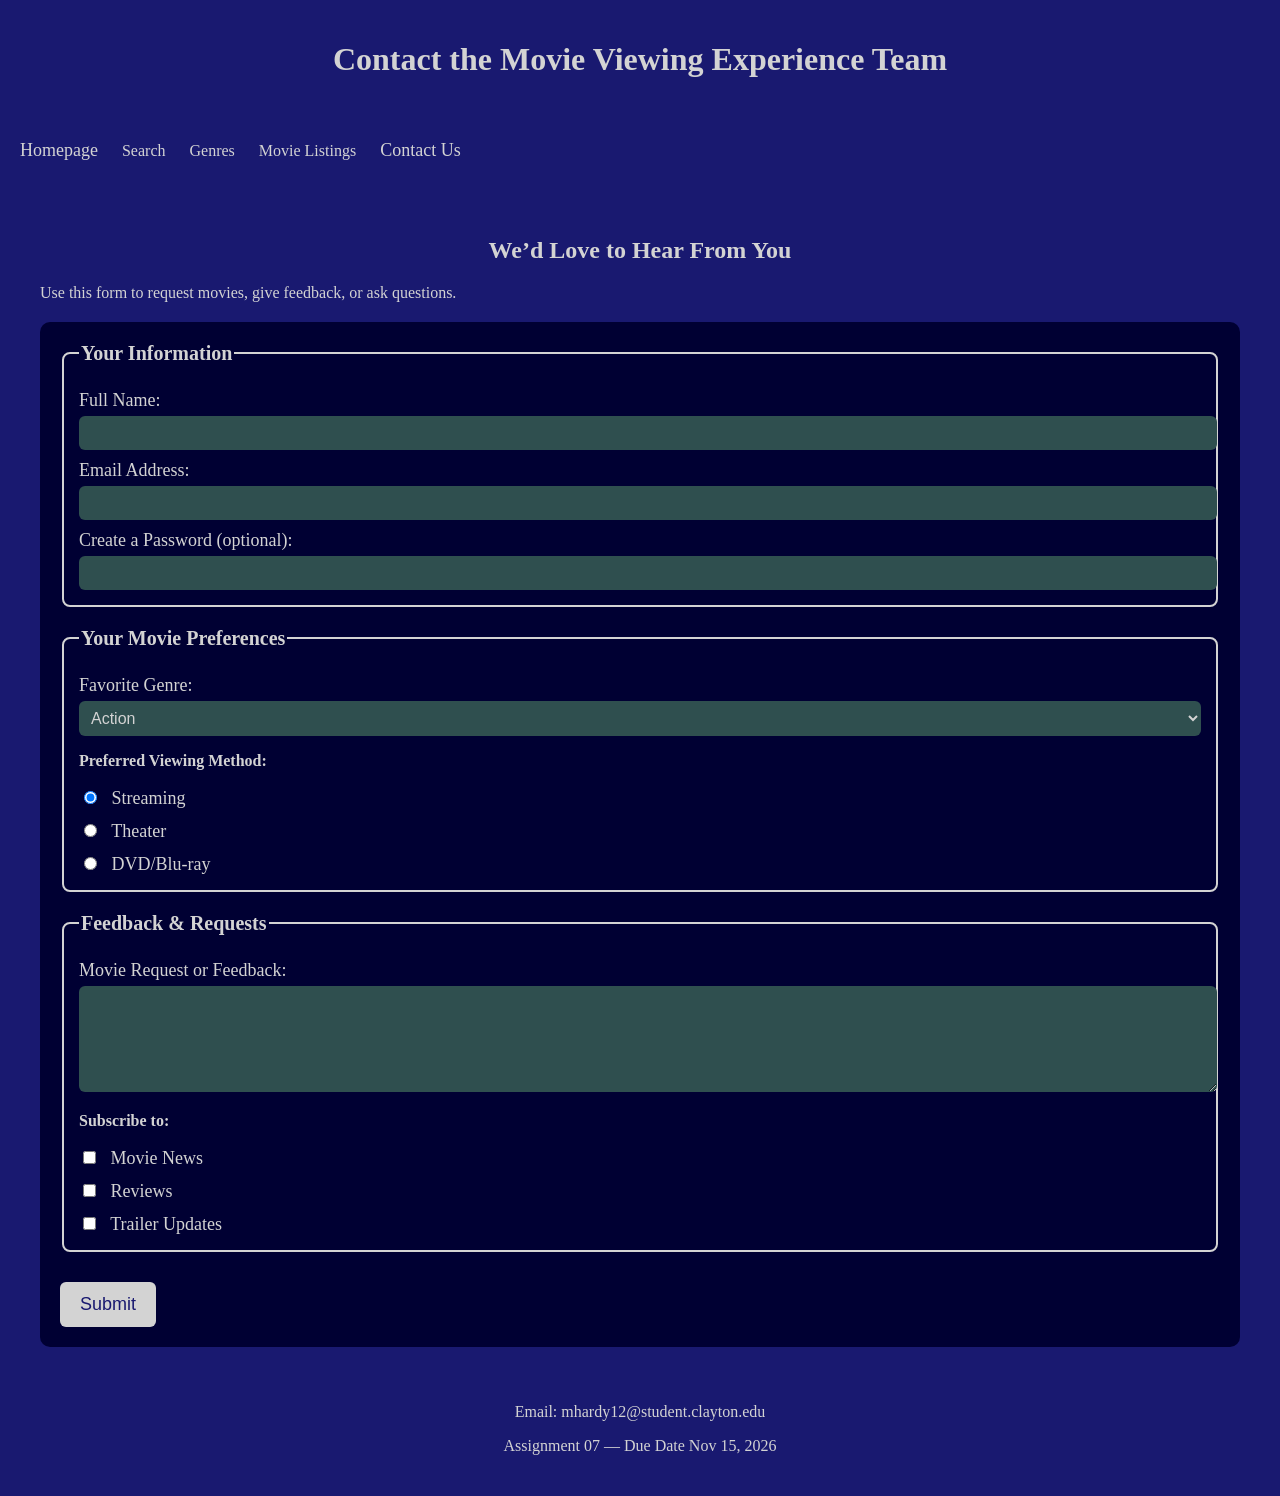
<file: contact us.html>
<!DOCTYPE html>
<html lang="en">

<head>
    <meta charset="UTF-8">
    <meta name="viewport" content="width=device-width, initial-scale=1.0">

    <!-- SEO Meta Tags -->
    <meta name="author" content="Makayla Hardy">
    <meta name="description" content="Contact The No-Paywall Collective to request movies, provide feedback, ask questions, and share movie preferences. Free movie viewing, movie requests, movie feedback, movie genres, streaming movies, and movie community support.">

    <title>Contact Us – Movie Viewing Experience</title>
    <link rel="stylesheet" href="contact.css">
</head>

<body>

    <header>
        <h1>Contact the Movie Viewing Experience Team</h1>
    </header>

    <nav>
        <ul>
            <li><a href="index.html">Homepage</a></li>
            <li>Search</li>
            <li>Genres</li>
            <li>Movie Listings</li>
            <li><a href="contact.html">Contact Us</a></li>
        </ul>
    </nav>

    <main>
        <h2>We’d Love to Hear From You</h2>
        <p>Use this form to request movies, give feedback, or ask questions.</p>

        <form action="#" method="post">

            <!-- Personal Info -->
            <fieldset>
                <legend>Your Information</legend>

                <label for="fullname">Full Name:</label>
                <input type="text" id="fullname" name="fullname" required>

                <label for="email">Email Address:</label>
                <input type="text" id="email" name="email" required>

                <label for="password">Create a Password (optional):</label>
                <input type="password" id="password" name="password">
            </fieldset>

            <!-- Movie Preferences -->
            <fieldset>
                <legend>Your Movie Preferences</legend>

                <label for="genre">Favorite Genre:</label>
                <select id="genre" name="genre">
                    <option value="action">Action</option>
                    <option value="comedy">Comedy</option>
                    <option value="horror">Horror</option>
                    <option value="romance">Romance</option>
                    <option value="sci-fi">Sci‑Fi</option>
                    <option value="animation">Animation</option>
                </select>

                <p><strong>Preferred Viewing Method:</strong></p>
                <label><input type="radio" name="viewing" value="streaming" checked> Streaming</label>
                <label><input type="radio" name="viewing" value="theater"> Theater</label>
                <label><input type="radio" name="viewing" value="dvd"> DVD/Blu‑ray</label>
            </fieldset>

            <!-- Feedback -->
            <fieldset>
                <legend>Feedback & Requests</legend>

                <label for="message">Movie Request or Feedback:</label>
                <textarea id="message" name="message" rows="5"></textarea>

                <p><strong>Subscribe to:</strong></p>
                <label><input type="checkbox" name="news"> Movie News</label>
                <label><input type="checkbox" name="reviews"> Reviews</label>
                <label><input type="checkbox" name="trailers"> Trailer Updates</label>
            </fieldset>

            <button type="submit">Submit</button>
        </form>
    </main>

    <footer>
        <p>Email: mhardy12@student.clayton.edu</p>
        <p>Assignment 07 — Due Date Nov 15, 2026</p>
    </footer>

</body>
</html>
</file>
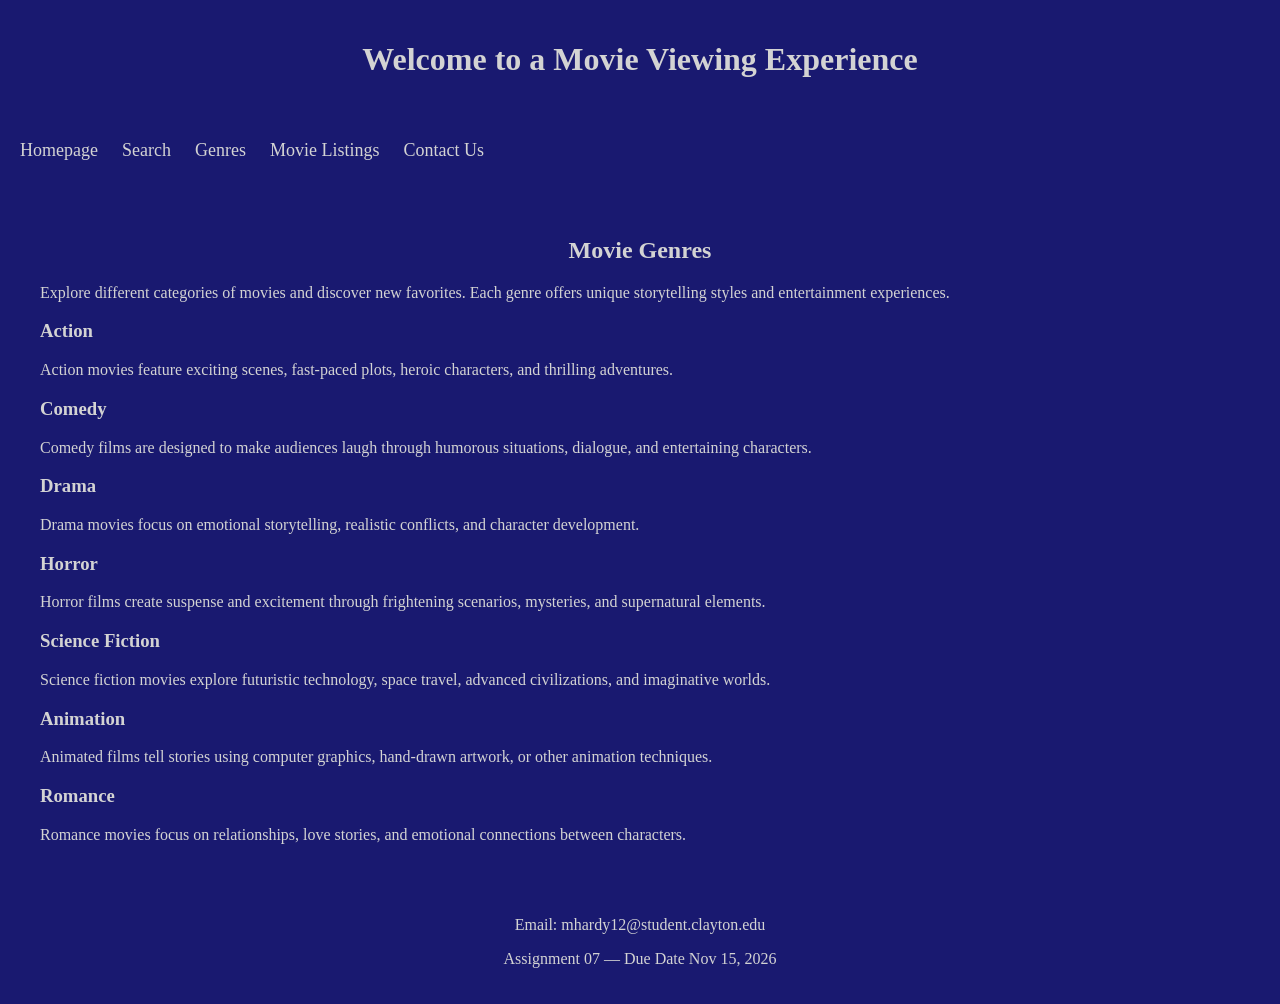
<file: genres.html>
<!DOCTYPE html>
<html lang="en">
<head>
    <meta charset="UTF-8">
    <meta name="author" content="Makayla Hardy">
    <meta name="viewport" content="width=device-width, initial-scale=1.0">
    <title>The No-Paywall Collective - Genres</title>

    <link rel="stylesheet" href="contact.css">
    <script src="script.js"></script>
</head>

<body onload="displayLastModified()">

    <header>
        <!-- Created by Makayla Hardy -->
        <h1>Welcome to a Movie Viewing Experience</h1>
    </header>

    <nav>
        <ul>
            <li><a href="index.html">Homepage</a></li>
            <li><a href="search.html">Search</a></li>
            <li><a href="genres.html">Genres</a></li>
            <li><a href="movies.html">Movie Listings</a></li>
            <li><a href="contact.html">Contact Us</a></li>
        </ul>
    </nav>

    <main>
        <h2>Movie Genres</h2>

        <p>
            Explore different categories of movies and discover new favorites.
            Each genre offers unique storytelling styles and entertainment experiences.
        </p>

        <section>
            <h3>Action</h3>
            <p>
                Action movies feature exciting scenes, fast-paced plots,
                heroic characters, and thrilling adventures.
            </p>
        </section>

        <section>
            <h3>Comedy</h3>
            <p>
                Comedy films are designed to make audiences laugh through
                humorous situations, dialogue, and entertaining characters.
            </p>
        </section>

        <section>
            <h3>Drama</h3>
            <p>
                Drama movies focus on emotional storytelling, realistic
                conflicts, and character development.
            </p>
        </section>

        <section>
            <h3>Horror</h3>
            <p>
                Horror films create suspense and excitement through
                frightening scenarios, mysteries, and supernatural elements.
            </p>
        </section>

        <section>
            <h3>Science Fiction</h3>
            <p>
                Science fiction movies explore futuristic technology,
                space travel, advanced civilizations, and imaginative worlds.
            </p>
        </section>

        <section>
            <h3>Animation</h3>
            <p>
                Animated films tell stories using computer graphics,
                hand-drawn artwork, or other animation techniques.
            </p>
        </section>

        <section>
            <h3>Romance</h3>
            <p>
                Romance movies focus on relationships, love stories,
                and emotional connections between characters.
            </p>
        </section>
    </main>

    <footer>
        <p>Email: mhardy12@student.clayton.edu</p>
        <p>Assignment 07 — Due Date Nov 15, 2026</p>
    </footer>

</body>
</html>
</file>
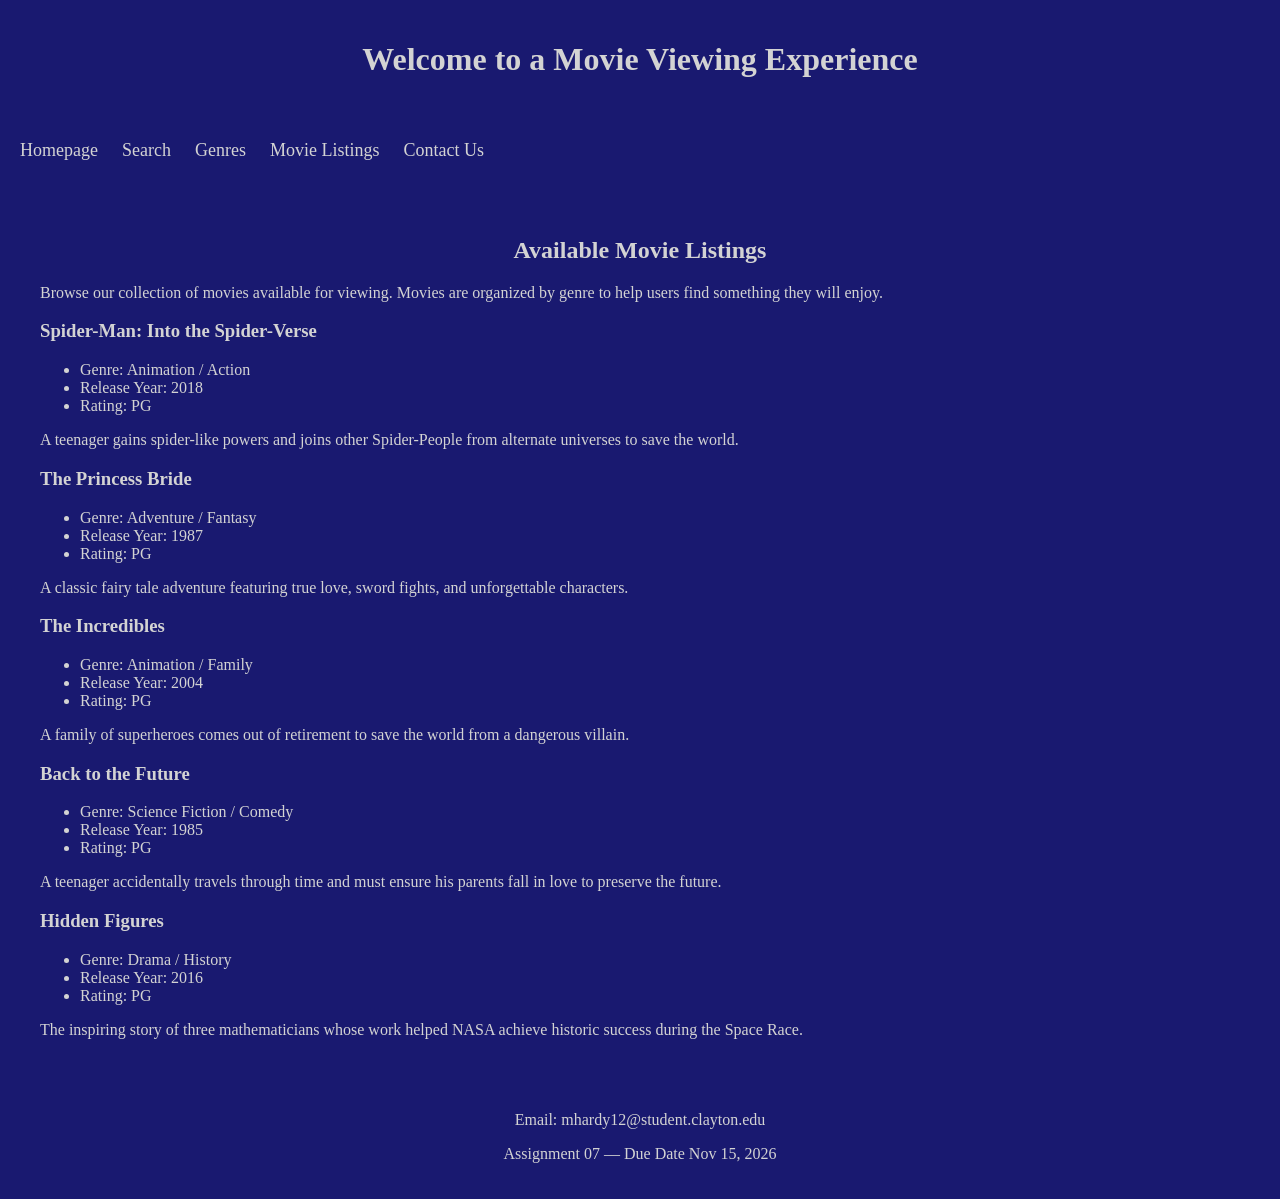
<file: movies.html>
<!DOCTYPE html>
<html lang="en">
<head>
    <meta charset="UTF-8">
    <meta name="author" content="Makayla Hardy">
    <meta name="viewport" content="width=device-width, initial-scale=1.0">

    <title>The No-Paywall Collective - Movie Listings</title>

    <link rel="stylesheet" href="contact.css">
    <script src="script.js"></script>
</head>

<body onload="displayLastModified()">

    <header>
        <!-- Created by Makayla Hardy -->
        <h1>Welcome to a Movie Viewing Experience</h1>
    </header>

    <nav>
        <ul>
            <li><a href="index.html">Homepage</a></li>
            <li><a href="search.html">Search</a></li>
            <li><a href="genres.html">Genres</a></li>
            <li><a href="movies.html">Movie Listings</a></li>
            <li><a href="contact.html">Contact Us</a></li>
        </ul>
    </nav>

    <main>
        <h2>Available Movie Listings</h2>

        <p>
            Browse our collection of movies available for viewing.
            Movies are organized by genre to help users find something they will enjoy.
        </p>

        <section>
            <h3>Spider-Man: Into the Spider-Verse</h3>
            <ul>
                <li>Genre: Animation / Action</li>
                <li>Release Year: 2018</li>
                <li>Rating: PG</li>
            </ul>
            <p>
                A teenager gains spider-like powers and joins other Spider-People
                from alternate universes to save the world.
            </p>
        </section>

        <section>
            <h3>The Princess Bride</h3>
            <ul>
                <li>Genre: Adventure / Fantasy</li>
                <li>Release Year: 1987</li>
                <li>Rating: PG</li>
            </ul>
            <p>
                A classic fairy tale adventure featuring true love,
                sword fights, and unforgettable characters.
            </p>
        </section>

        <section>
            <h3>The Incredibles</h3>
            <ul>
                <li>Genre: Animation / Family</li>
                <li>Release Year: 2004</li>
                <li>Rating: PG</li>
            </ul>
            <p>
                A family of superheroes comes out of retirement to
                save the world from a dangerous villain.
            </p>
        </section>

        <section>
            <h3>Back to the Future</h3>
            <ul>
                <li>Genre: Science Fiction / Comedy</li>
                <li>Release Year: 1985</li>
                <li>Rating: PG</li>
            </ul>
            <p>
                A teenager accidentally travels through time and must
                ensure his parents fall in love to preserve the future.
            </p>
        </section>

        <section>
            <h3>Hidden Figures</h3>
            <ul>
                <li>Genre: Drama / History</li>
                <li>Release Year: 2016</li>
                <li>Rating: PG</li>
            </ul>
            <p>
                The inspiring story of three mathematicians whose work
                helped NASA achieve historic success during the Space Race.
            </p>
        </section>
    </main>

    <footer>
        <p>Email: mhardy12@student.clayton.edu</p>
        <p>Assignment 07 — Due Date Nov 15, 2026</p>
    </footer>

</body>
</html>
</file>
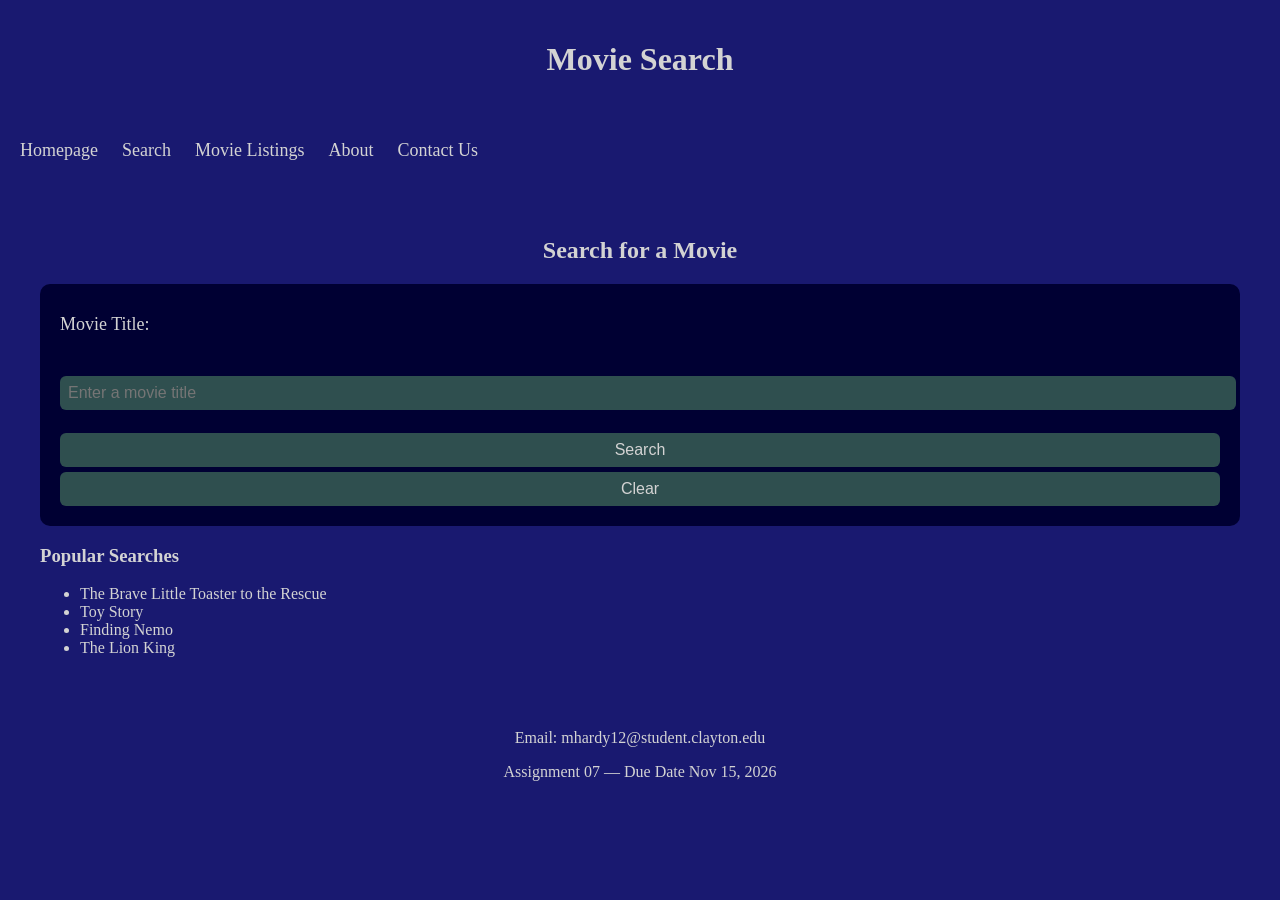
<file: search.html>
<!DOCTYPE html>
<html lang="en">

<head>
    <meta charset="UTF-8">
    <meta name="viewport" content="width=device-width, initial-scale=1.0">

    <!-- SEO Meta Tags -->
    <meta name="author" content="Makayla Hardy">
    <meta name="description" content="Search for movies on The No-Paywall Collective. Find movie titles, browse movie listings, discover free movie viewing options, explore family films, and enjoy an easy movie search experience.">

    <title>Search Movies</title>
    <link rel="stylesheet" href="contact.css">
</head>

<body>

    <header>
        <h1>Movie Search</h1>
    </header>

    <nav>
        <ul>
            <li><a href="index.html">Homepage</a></li>
            <li><a href="search.html">Search</a></li>
            <li><a href="movies.html">Movie Listings</a></li>
            <li><a href="about.html">About</a></li>
            <li><a href="contact.html">Contact Us</a></li>
        </ul>
    </nav>

    <main>
        <h2>Search for a Movie</h2>

        <form action="movies.html" method="get">
            <label for="movie">Movie Title:</label>
            <br><br>

            <input
                type="text"
                id="movie"
                name="movie"
                placeholder="Enter a movie title">

            <br><br>

            <input type="submit" value="Search">
            <input type="reset" value="Clear">
        </form>

        <h3>Popular Searches</h3>

        <ul>
            <li>The Brave Little Toaster to the Rescue</li>
            <li>Toy Story</li>
            <li>Finding Nemo</li>
            <li>The Lion King</li>
        </ul>
    </main>

    <footer>
        <p>Email: mhardy12@student.clayton.edu</p>
        <p>Assignment 07 — Due Date Nov 15, 2026</p>
    </footer>

</body>

</html>
</file>
<file: contact.css>
body {
    background-color: #191970;
    color: #D3D3D3;
    font-family: "Calibri";
    margin: 0;
}


header h1 {
    text-align: center;
    padding: 20px;
}


nav ul {
    padding: 20px;
    border-radius: 10px;
    list-style: none;
}

nav ul li {
    display: inline-block;
    margin-right: 20px;
}

nav ul li a {
    color: #D3D3D3;
    text-decoration: none;
    font-size: 18px;
}


main {
    padding: 20px 40px;
}

h2 {
    text-align: center;
    font-size: 24px;
}


form {
    background-color: #000033;
    padding: 20px;
    border-radius: 10px;
    margin-top: 20px;
}

fieldset {
    border: 2px solid #D3D3D3;
    padding: 15px;
    margin-bottom: 20px;
    border-radius: 8px;
}

legend {
    font-size: 20px;
    font-weight: bold;
}

label {
    display: block;
    margin-top: 10px;
    font-size: 18px;
}

input, textarea, select {
    width: 100%;
    padding: 8px;
    margin-top: 5px;
    border-radius: 6px;
    border: none;
    background-color: #2F4F4F;
    color: #D3D3D3;
    font-size: 16px;
}

input[type="radio"],
input[type="checkbox"] {
    width: auto;
    margin-right: 10px;
}

button {
    background-color: #D3D3D3;
    color: #191970;
    padding: 12px 20px;
    border: none;
    border-radius: 6px;
    font-size: 18px;
    cursor: pointer;
    margin-top: 10px;
}

button:hover {
    background-color: #ffffff;
}


footer {
    text-align: center;
    padding: 20px;
    font-size: 16px;
}


@media (max-width: 390px) {

    nav ul {
        display: flex;
        flex-direction: column;
        gap: 10px;
        text-align: center;
    }

    main {
        padding: 10px;
    }

    h2 {
        font-size: 20px;
    }

    label {
        font-size: 16px;
    }
}


@media (min-width: 391px) and (max-width: 768px) {

    nav ul {
        display: flex;
        justify-content: space-around;
    }

    main {
        padding: 20px 40px;
    }

    h2 {
        font-size: 22px;
    }
}
</file>
